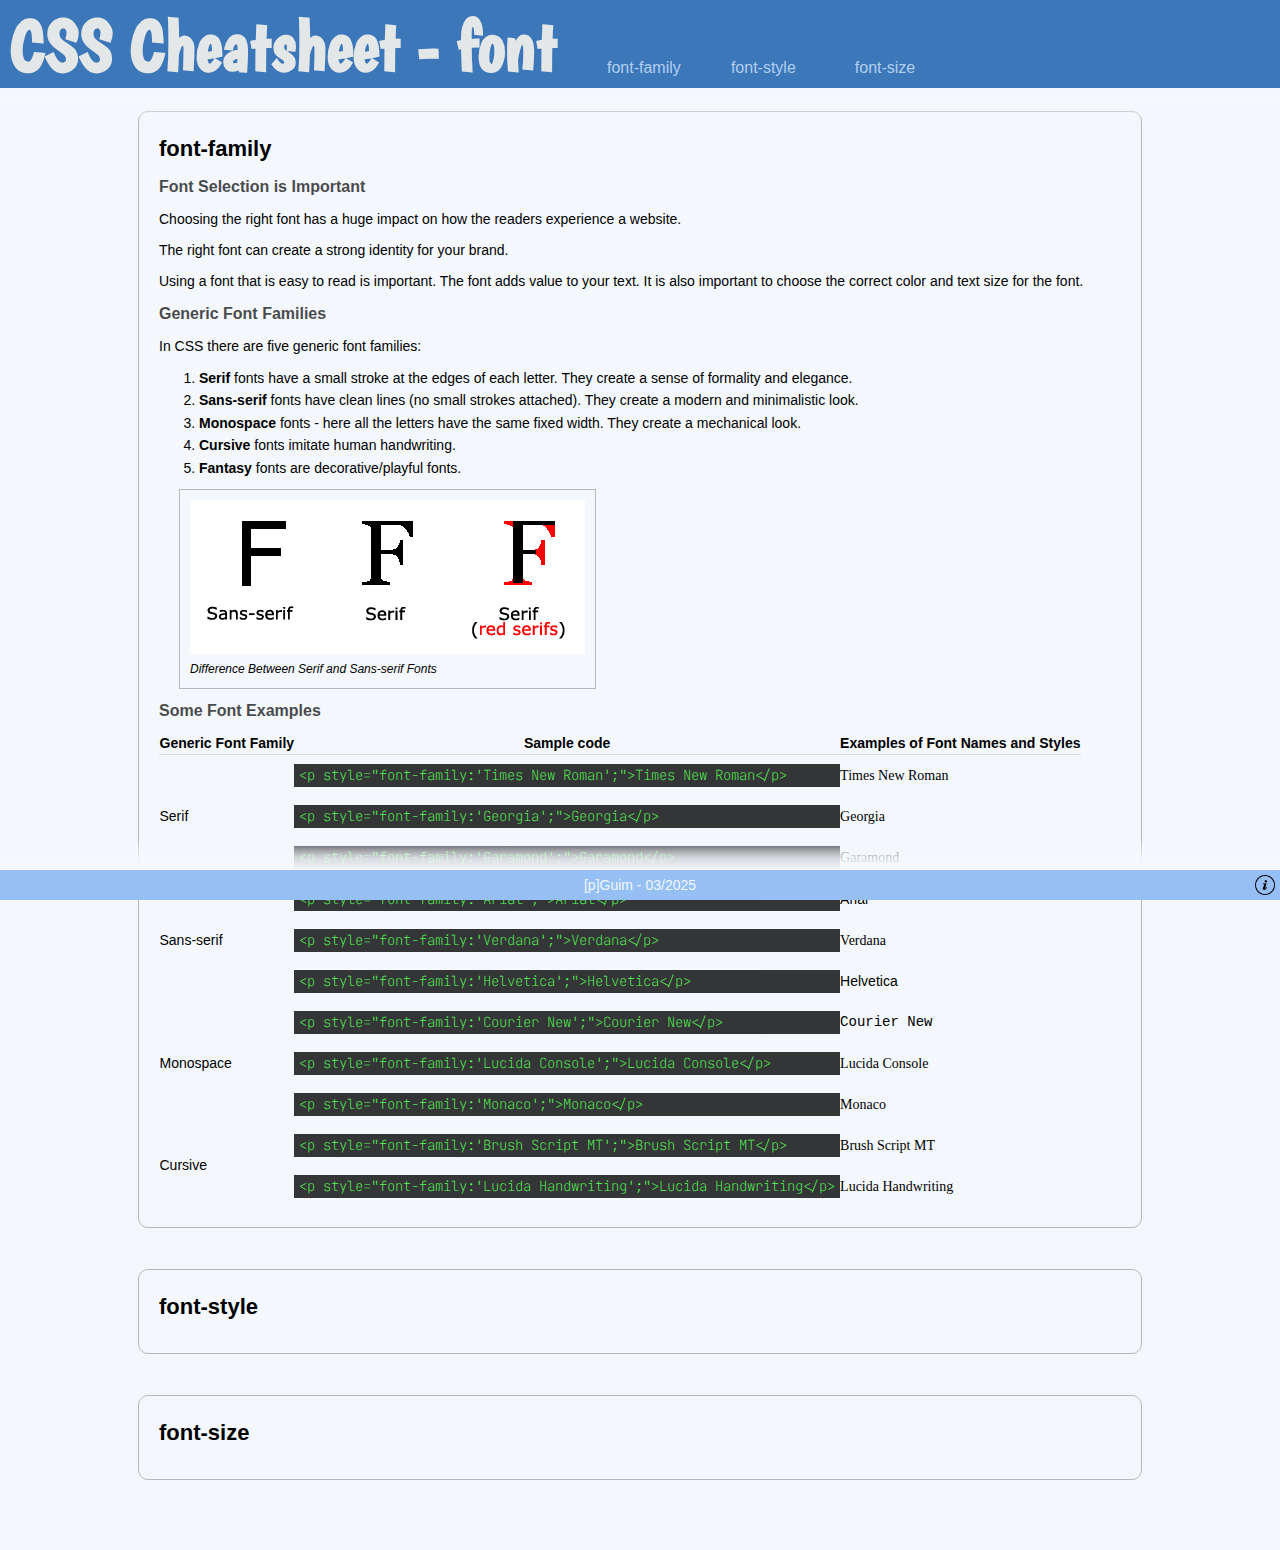
<file: 002_CssHtmlCheatsheet/index.html>
<!DOCTYPE html>
<html lang="en">

<head>
  <meta charset="UTF-8">
  <meta name="viewport" content="width=device-width, initial-scale=1.0">
  <title>CSS Cheatsheet - font</title>
  <link href="styles.css" rel="stylesheet">
  <link href="https://fonts.googleapis.com/css2?family=Boogaloo&display=swap" rel="stylesheet">
</head>

<body>
  <header>
    <h1>CSS Cheatsheet - font</h1>
    <nav class="menu">
      <ul>
        <li><a href="#font-family">font-family</a></li>
        <li><a href="#font-style">font-style</a></li>
        <li><a href="#font-size">font-size</a></li>
      </ul>
    </nav>
  </header>
  <div class="fader up">&nbsp;</div>
  <main>
    <span class="anchor" id="font-family">&nbsp;</span>
    <section>
      <h2>font-family</h2>
      <article>
        <h3>Font Selection is Important</h3>
        <p>Choosing the right font has a huge impact on how the readers experience a website.</p>
        <p>The right font can create a strong identity for your brand.</p>
        <p>Using a font that is easy to read is important. The font adds value to your text. It is also important to
          choose the correct color and text size for the font.</p>
        <h3>Generic Font Families</h3>
        <p>In CSS there are five generic font families:</p>
        <ol>
          <li><strong>Serif </strong>fonts have a small stroke at the edges of each letter. They create a sense of
            formality and elegance.</li>
          <li><strong>Sans-serif </strong>fonts have clean lines (no small strokes attached). They create a modern and
            minimalistic look.</li>
          <li><strong>Monospace </strong>fonts - here all the letters have the same fixed width. They create a
            mechanical look.</li>
          <li><strong>Cursive </strong>fonts imitate human handwriting.</li>
          <li><strong>Fantasy </strong>fonts are decorative/playful fonts.</li>
        </ol>
        <figure>
          <img src="resources/img/fontface-diff.png"
            alt="Differences between sans-serif and serif fonts shown on a F character." />
          <figcaption>Difference Between Serif and Sans-serif Fonts</figcaption>
        </figure>
        <h3>Some Font Examples</h3>
        <table>
          <thead>
            <tr>
              <th>Generic Font Family</th>
              <th>Sample code</th>
              <th>Examples of Font Names and Styles</th>
            </tr>
          </thead>
          <tbody>
            <tr class="border">
            <tr>
              <td rowspan="3">Serif</td>
              <td>
                <span class="code">&lt;p style="font-family:'Times New Roman';"&gt;Times New Roman&lt;/p&gt;</span>
              </td>
              <td>
                <p style="font-family:'Times New Roman';">Times New Roman</p>
              </td>
            </tr>
            <tr>
              <td>
                <span class="code">&lt;p style="font-family:'Georgia';"&gt;Georgia&lt;/p&gt;</span>
              </td>
              <td>
                <p style="font-family:'Georgia';">Georgia</p>
              </td>
            </tr>
            <tr>
              <td>
                <span class="code">&lt;p style="font-family:'Garamond';"&gt;Garamond&lt;/p&gt;</span>
              </td>
              <td>
                <p style="font-family:'Garamond';">Garamond</p>
              </td>
            </tr>
            </tr>

            <tr class="border"></tr>
            <tr>
              <td rowspan="3">Sans-serif</td>
              <td>
                <span class="code">&lt;p style="font-family:'Arial';"&gt;Arial&lt;/p&gt;</span>
              </td>
              <td>
                <p style="font-family:'Arial';">Arial</p>
              </td>
            </tr>
            <tr>
              <td>
                <span class="code">&lt;p style="font-family:'Verdana';"&gt;Verdana&lt;/p&gt;</span>
              </td>
              <td>
                <p style="font-family:'Verdana';">Verdana</p>
              </td>
            </tr>
            <tr>
              <td>
                <span class="code">&lt;p style="font-family:'Helvetica';"&gt;Helvetica&lt;/p&gt;</span>
              </td>
              <td>
                <p style="font-family:'Helvetica';">Helvetica</p>
              </td>
            </tr>
            </tr>

            <tr>
              <td rowspan="3">Monospace</td>
              <td>
                <span class="code">&lt;p style="font-family:'Courier New';"&gt;Courier New&lt;/p&gt;</span>
              </td>
              <td>
                <p style="font-family:'Courier New';">Courier New</p>
              </td>
            </tr>
            <tr>
              <td>
                <span class="code">&lt;p style="font-family:'Lucida Console';"&gt;Lucida Console&lt;/p&gt;</span>
              </td>
              <td>
                <p style="font-family:'Lucida Console';">Lucida Console</p>
              </td>
            </tr>
            <tr>
              <td>
                <span class="code">&lt;p style="font-family:'Monaco';"&gt;Monaco&lt;/p&gt;</span>
              </td>
              <td>
                <p style="font-family:'Monaco';">Monaco</p>
              </td>
            </tr>

            <tr>
              <td rowspan="3">Cursive</td>
              <td>
                <span class="code">&lt;p style="font-family:'Brush Script MT';"&gt;Brush Script MT&lt;/p&gt;</span>
              </td>
              <td>
                <p style="font-family:'Brush Script MT';">Brush Script MT</p>
              </td>
            </tr>
            <tr>
              <td>
                <span class="code">&lt;p style="font-family:'Lucida Handwriting';"&gt;Lucida
                  Handwriting&lt;/p&gt;</span>
              </td>
              <td>
                <p style="font-family:'Lucida Handwriting';">Lucida Handwriting</p>
              </td>
            </tr>

          </tbody>
        </table>
      </article>
    </section>
    <span class="anchor" id="font-style">&nbsp;</span>
    <section>
      <h2>font-style</h2>
      <article>

      </article>
    </section>
    <span class="anchor" id="font-size">&nbsp;</span>
    <section>
      <h2>font-size</h2>
      <article>

      </article>
    </section>
  </main>
  <div class="fader down">&nbsp;</div>
  <footer>
    <p>[p]Guim - 03/2025</p>
    <a href="README.md" target="_blank"><img src="resources/img/more-info-icon.png" alt="information icon" /></a>
  </footer>
</body>

</html>
</file>
<file: 002_CssHtmlCheatsheet/styles.css>
/* Importing font from local (previously downloaded from google fonts) */
@font-face {
  font-family: 'Jet Brains';
  src: url('resources/fonts/JetBrainsMono-VariableFont_wght.ttf') format('truetype');
}

/* Defining color variables (actually constants) */
:root {
  --color-bg-header: #3c77b9;
  --color-bg-main: #f4f8fd;
  --color-bg-foo: #96c0f5;
  --color-text1: #e4e7e7;
  --color-text2: #b1cff1;
  --color-text2-hov: #fafcff;
  --color-section-border: #b8b8b8;
}

/* Span used as a trick to fix anchor offset created by fixed floating header */
.anchor {
  position: relative;
  top: -80px;
  display: inline;
  background-color: transparent;
}

/* Reset margins, paddings and borders */
* {
  margin: 0;
  padding: 0;
  border-width: 0;
}

/* Remove decoration from anchors */
a {
  text-decoration: none;
}

/* Fonts global attributes, overrider if needed */
* {
  font-family: Verdana, Geneva, Tahoma, sans-serif;
  font-size: 14px;
  line-height: 1.5;
}

/* Main header */
h1 {
  display: inline-block;
  font-family: 'Boogaloo', Arial, sans-serif;
  font-size: 72px;
  color: var(--color-text1);
  margin-left: 10px;
  width: auto;
  line-height: 1.25;
}

/* Sections headers */
h2 {
  margin: 0px 0px 10px 0px;
  font-size: 22px;
}

h3 {
  margin: 0px 0px 10px 0px;
  font-size: 16px;
  opacity: .7;
}

/* Global body definitions */
body {
  height: 100vh;
  width: 100vw;
  overflow-x: hidden;
  overflow-y: auto;
  background-color: var(--color-bg-main);
}

/* Semantic division definitions */
header {
  height: 88px;
  background-color: var(--color-bg-header);
  position: fixed;
  width: 100%;
  z-index: 1;
}

nav {
  display: inline-block;
  padding-left: 50px;
  width: auto;
  height: 88px;
  position: absolute;
  top: 0px;
}

nav ul {
  position: static;
  margin: 0 auto;
  height: 88px;
}

nav li {
  position: relative;
  display: inline-block;
  width: 120px;
  top: 56px;
  list-style-image: none;
}

main {
  position: relative;
  width: 80%;
  padding: 80px 10% 60px;
}

section {
  padding: 20px 20px;
  margin: 10px;
  border: 1px solid var(--color-section-border);
  border-radius: 10px;
}

section p {
  margin-top: 10px;
  margin-bottom: 10px;
}

section ol,
ul {
  margin-top: 10px;
  margin-left: 40px;
}

section li {
  line-height: 1.6;
}

section figure {
  display: inline-block;
  border: 1px solid var(--color-section-border);
  padding: 10px;
  margin: 10px auto 10px 20px;
}

section figcaption {
  font-size: 12px;
  font-style: italic;
}

section table {
  border-collapse: collapse;
}

tr.border {
  border: 1px solid gainsboro;
}

/* Footer elements */
footer {
  position: fixed;
  bottom: 0px;
  height: 30px;
  background-color: var(--color-bg-foo);
  width: 100%;
}

footer p {
  position: relative;
  top: 5px;
  display: block;
  height: 30px;
  width: 100%;
  text-align: center;
  color: aliceblue;
}

footer a {
  position: absolute;
  right: 0px;
  bottom: 0px;
  height: 30px;
  width: 30px;
}

footer img {
  width: 20px;
  height: 20px;
  margin: 5px 5px;
}

footer img:hover {
  width: 25px;
  height: 25px;
  margin: 2.5px 2.5px;
}

/* Menu anchors */
.menu a {
  font-family: Arial, Helvetica, sans-serif;
  font-size: 16px;
  text-align: center;
  color: var(--color-text2);
  font-weight: 100;
}

.menu a:hover {
  color: var(--color-text2-hov);
  font-weight: 700;
}

/* Code spans old school console looking */
.code {
  display: block;
  font-family: 'Jet Brains', system-ui, monospace;
  font-size: 14px;
  opacity: .8;
  background-color: rgba(0, 0, 0, .98);
  color: hsl(120, 100%, 60%);
  font-weight: 100;
  padding: 1px 5px;
}

/* Content up and down fader divs*/
.fader {
  position: fixed;
  height: 30px;
  width: 100vw;
  z-index: 2;
}

.up {
  top: 88px;
  background: linear-gradient(to bottom, var(--color-bg-main), 70%, transparent);
}

.down {
  bottom: 30px;
  background: linear-gradient(to top, var(--color-bg-main), 70%, transparent);
}
</file>
